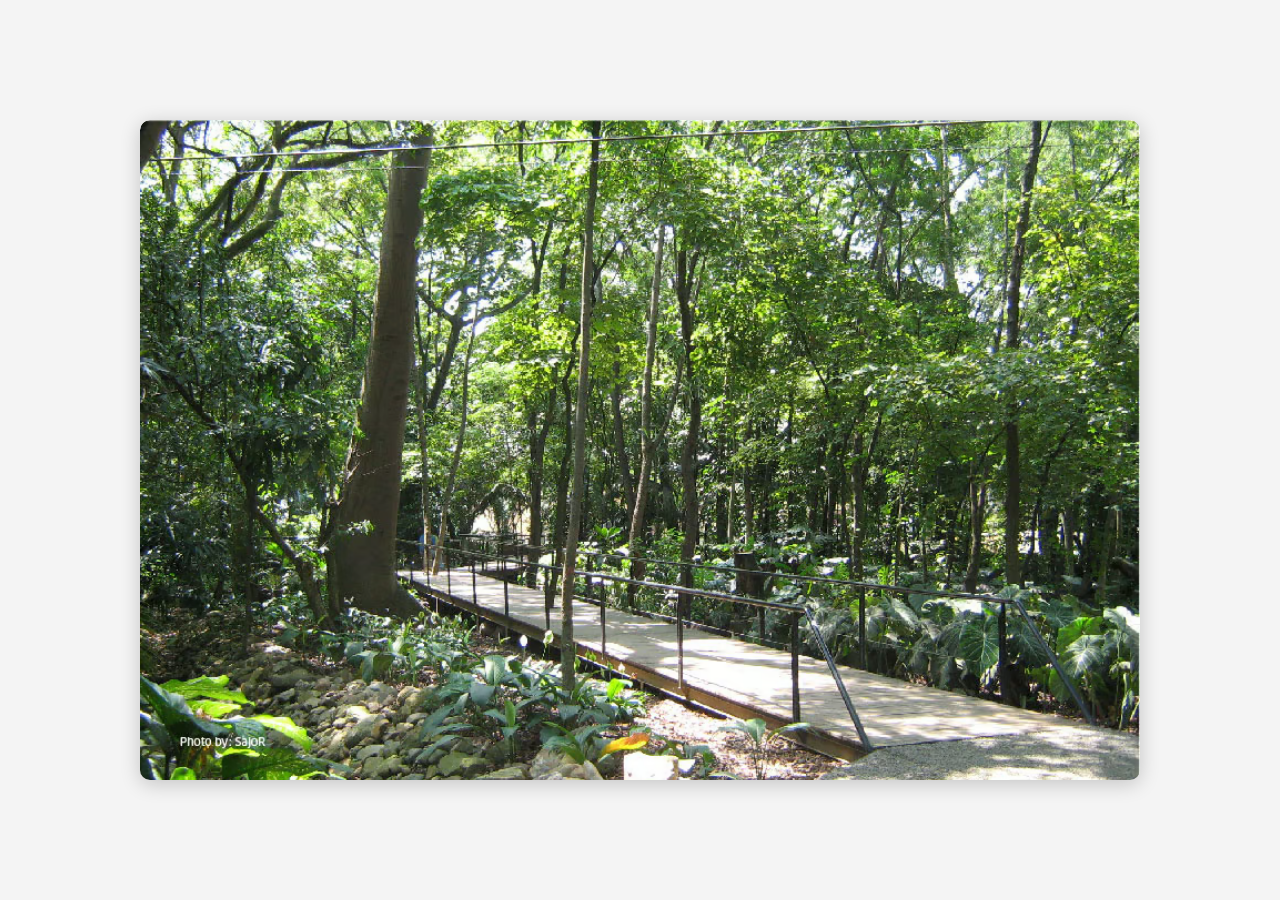
<file: pruebas.html>
<!DOCTYPE html>
<html lang="es">

<head>
    <meta charset="UTF-8">
    <meta name="viewport" content="width=device-width, initial-scale=1.0">
    <title>Inicio</title>
    <link rel="stylesheet" href="css/styles.css">
</head>
<body>

    <!-- Slide -->
    <div class="slide-container">
        <div class="slide">
            <img src="img/Parque natural.avif" alt="Parque Natural">
            <img src="img/6268805470192.jpeg" alt="Jardín Botánico">
            <img src="img/reserva.jpg" alt="Reserva Ecológica">
        </div>
    </div>

    <script src="js/slide.js"></script>
</body>
</html>
</file>
<file: css/styles.css>
html,
body {
    height: 100%;
    margin: 0;
    padding: 0;
    background-color: #f4f4f4;
}

body {
    display: flex;
    flex-direction: column;
    font-family: Arial, sans-serif;
}


/* Header */

header {
    background-color: #331f0d;
    color: white;
    display: flex;
    justify-content: space-between;
    align-items: center;
    padding: 10px 20px;
}

header .logo img {
    width: 60px;
    height: 60px;
    transition: opacity 0.3s;
}

header .logo img:hover {
    opacity: 0.7;
}

header nav {
    display: flex;
    flex-grow: 1;
    align-items: center;
}

header nav .main-links {
    display: flex;
    gap: 20px;
    margin-left: 100px;
}

header nav .auth-links {
    display: flex;
    gap: 15px;
    margin-left: 400px;
}

.auth-links {
    margin-left: auto !important;
    /* Empuja el contenedor hacia la derecha */
    padding-left: 100px !important;
    /* Ajusta el valor según sea necesario */
}

header nav a {
    color: white;
    text-decoration: none;
    padding: 10px 15px;
    transition: background-color 0.3s;
}

header nav a:hover {
    background-color: #575757;
}


/* Zonas Verdes button */

.zonas-verdes {
    background-color: green;
    border: none;
    color: white;
    padding: 10px 15px;
    cursor: pointer;
    transition: background-color 0.3s;
}

.zonas-verdes:hover {
    background-color: darkgreen;
}


/* Sección de Zonas Verdes */

.map-container {
    width: 100%;
    max-width: 1000px;
    margin: 50px auto;
    padding: 20px;
    background-color: white;
    border-radius: 8px;
    box-shadow: 0px 0px 10px rgba(0, 0, 0, 0.1);
}

.map-container h2 {
    text-align: center;
    margin-bottom: 20px;
    color: #333;
}


/* Mapa */

#map {
    width: 100%;
    height: 500px;
    border-radius: 8px;
}


/* Sección de Sobre Nosotros */

.about-container {
    width: 100%;
    max-width: 800px;
    margin: 50px auto;
    padding: 20px;
    background-color: white;
    border-radius: 8px;
    box-shadow: 0px 0px 10px rgba(0, 0, 0, 0.1);
    flex-grow: 1;
}

.about-container h2 {
    text-align: center;
    margin-bottom: 20px;
    color: #333;
}

.about-container p {
    margin-bottom: 15px;
    line-height: 1.6;
    color: #555;
    text-align: justify;
}

.about-container .team {
    margin-top: 30px;
}

.about-container .team h3 {
    text-align: center;
    margin-bottom: 20px;
    color: #333;
}

.about-container .team-members {
    display: flex;
    justify-content: space-around;
    margin-top: 10px;
}

.about-container .team-member {
    text-align: center;
    max-width: 150px;
}

.about-container .team-member img {
    border-radius: 50%;
    width: 100px;
    height: 100px;
    margin-bottom: 10px;
}

.about-container .team-member p {
    color: #555;
    font-size: 14px;
}


/* Footer */

footer {
    background-color: #331f0d;
    color: white;
    text-align: center;
    padding: 10px 20px;
    margin-top: auto;
}

footer .social-buttons {
    display: flex;
    justify-content: center;
    gap: 20px;
    margin-bottom: 10px;
}

footer .social-buttons a img {
    width: 32px;
    height: 32px;
    transition: opacity 0.3s;
}

footer .social-buttons a img:hover {
    opacity: 0.7;
}

footer .contact-buttons {
    display: flex;
    justify-content: center;
    gap: 20px;
    margin-top: 10px;
}

footer .contact-buttons a img {
    width: 32px;
    height: 32px;
    transition: opacity 0.3s;
}

footer .contact-buttons a img:hover {
    opacity: 0.7;
}


/* Sección de ayuda */

.help-container {
    width: 100%;
    max-width: 800px;
    margin: 50px auto;
    padding: 20px;
    background-color: white;
    border-radius: 8px;
    box-shadow: 0px 0px 10px rgba(0, 0, 0, 0.1);
}

.help-container h2 {
    text-align: center;
    margin-bottom: 20px;
    color: #333;
}

.help-container h3 {
    margin-top: 20px;
    color: #333;
}

.help-container p {
    margin-bottom: 10px;
    line-height: 1.6;
    color: #555;
}

.help-container ul {
    margin-left: 20px;
    list-style-type: square;
    color: #555;
}

.help-container ul li {
    margin-bottom: 10px;
}


/* Foro */

.forum-container {
    width: 80%;
    max-width: 1000px;
    margin: 20px auto;
}

.forum-category {
    background-color: #f9f9f9;
    padding: 20px;
    border: 1px solid #ddd;
    border-radius: 8px;
    margin-bottom: 20px;
}

.forum-category h2 {
    margin: 0;
    font-size: 24px;
    color: #333;
}

.forum-category p {
    margin: 5px 0 15px;
    color: #555;
}

.forum-thread {
    display: flex;
    justify-content: space-between;
    padding: 10px;
    border-bottom: 1px solid #ddd;
}

.forum-thread:last-child {
    border-bottom: none;
}

.forum-thread a {
    text-decoration: none;
    color: #007bff;
    font-weight: bold;
}

.forum-thread a:hover {
    text-decoration: underline;
}

.forum-thread .thread-details {
    color: #555;
}


/* Contenedor del slider */

.slide-container {
    position: relative;
    width: 100%;
    max-width: 1000px;
    height: 1000px;
    /* Mantén la altura del contenedor fija */
    margin: 120px auto;
    overflow: hidden;
    border-radius: 10px;
    box-shadow: 0 4px 20px rgba(0, 0, 0, 0.2);
}


/* Estilos para las imágenes */

.slide {
    display: flex;
    transition: transform 0.5s ease-in-out;
    width: 100%;
    /* Asegúrate de que el contenedor tenga un ancho del 100% */
}

.slide img {
    width: 100%;
    height: auto;
    /* Asegúrate de que la altura se ajuste automáticamente */
    border-radius: 10px;
    display: none;
    /* Oculta todas las imágenes por defecto */
    object-fit: cover;
    /* Asegura que la imagen cubra completamente el contenedor */
}

.slide img.active {
    display: block;
    /* Solo muestra la imagen activa */
}


/* Controles del slider */

.slider-controls {
    position: absolute;
    top: 50%;
    left: 0;
    right: 0;
    display: flex;
    justify-content: space-between;
    transform: translateY(-50%);
}

.control-btn {
    background-color: rgba(255, 255, 255, 0.7);
    border: none;
    border-radius: 50%;
    padding: 10px;
    cursor: pointer;
    transition: background-color 0.3s;
}

.control-btn:hover {
    background-color: rgba(255, 255, 255, 1);
}


/* Contenedor principal */

.container {
    width: 90%;
    margin: 40px auto;
}

.title {
    text-align: center;
    font-size: 2.5em;
    margin-bottom: 20px;
    color: #333;
}


/* Grid de servicios */

.service-grid {
    display: grid;
    grid-template-columns: repeat(auto-fit, minmax(300px, 1fr));
    gap: 20px;
    padding: 20px 0;
}


/* Card de servicio con efecto hover */

.service-card {
    background-color: white;
    border-radius: 15px;
    box-shadow: 0 4px 8px rgba(0, 0, 0, 0.1);
    overflow: hidden;
    transition: transform 0.3s ease;
    position: relative;
    cursor: pointer;
}

.service-card:hover {
    transform: translateY(-10px);
}

.service-card:hover .service-details {
    opacity: 1;
    transform: translateY(0);
}

.service-image {
    width: 100%;
    height: 60%;
    object-fit: cover;
}

.service-content {
    padding: 20px;
    text-align: center;
}

.service-content h2 {
    color: #333;
    font-size: 1.5em;
    margin-bottom: 10px;
}

.service-content p {
    color: #666;
}


/* Detalles ocultos que aparecen con hover */

.service-details {
    position: absolute;
    bottom: 0;
    left: 0;
    right: 0;
    background-color: rgba(0, 0, 0, 0.8);
    color: white;
    padding: 20px;
    text-align: left;
    opacity: 0;
    transform: translateY(100%);
    transition: opacity 0.4s, transform 0.4s;
}

.service-details h3,
.service-details p {
    margin: 10px 0;
}

.service-button {
    background-color: #28a745;
    color: white;
    padding: 10px 15px;
    border: none;
    border-radius: 5px;
    cursor: pointer;
    text-transform: uppercase;
    font-weight: bold;
    transition: background-color 0.3s;
    width: 100%;
}

.service-button:hover {
    background-color: #218838;
}


/* Formulario de Registro */

.register-container {
    width: 100%;
    max-width: 400px;
    margin: 50px auto;
    padding: 20px;
    background-color: white;
    border-radius: 8px;
    box-shadow: 0px 0px 10px rgba(0, 0, 0, 0.1);
}

.register-container h2 {
    text-align: center;
    margin-bottom: 20px;
    color: #333;
}

.register-container form {
    display: flex;
    flex-direction: column;
    gap: 15px;
}

.register-container input {
    padding: 10px;
    border: 1px solid #ddd;
    border-radius: 5px;
    font-size: 16px;
}

.register-container button {
    background-color: green;
    color: white;
    padding: 10px;
    border: none;
    border-radius: 5px;
    cursor: pointer;
    font-size: 16px;
    transition: background-color 0.3s;
}

.register-container button:hover {
    background-color: darkgreen;
}

.register-container p {
    text-align: center;
    margin-top: 15px;
}

.register-container p a {
    color: #007bff;
    text-decoration: none;
}

.register-container p a:hover {
    text-decoration: underline;
}


/* Formulario de Ingreso */

.login-container {
    width: 100%;
    max-width: 400px;
    margin: 50px auto;
    padding: 20px;
    background-color: white;
    border-radius: 8px;
    box-shadow: 0px 0px 10px rgba(0, 0, 0, 0.1);
}

.login-container h2 {
    text-align: center;
    margin-bottom: 20px;
    color: #333;
}

.login-container form {
    display: flex;
    flex-direction: column;
    gap: 15px;
}

.login-container input {
    padding: 10px;
    border: 1px solid #ddd;
    border-radius: 5px;
    font-size: 16px;
}

.login-container button {
    background-color: green;
    color: white;
    padding: 10px;
    border: none;
    border-radius: 5px;
    cursor: pointer;
    font-size: 16px;
    transition: background-color 0.3s;
}

.login-container button:hover {
    background-color: darkgreen;
}

.login-container p {
    text-align: center;
    margin-top: 15px;
}

.login-container p a {
    color: #007bff;
    text-decoration: none;
}

.login-container p a:hover {
    text-decoration: underline;
}
</file>
